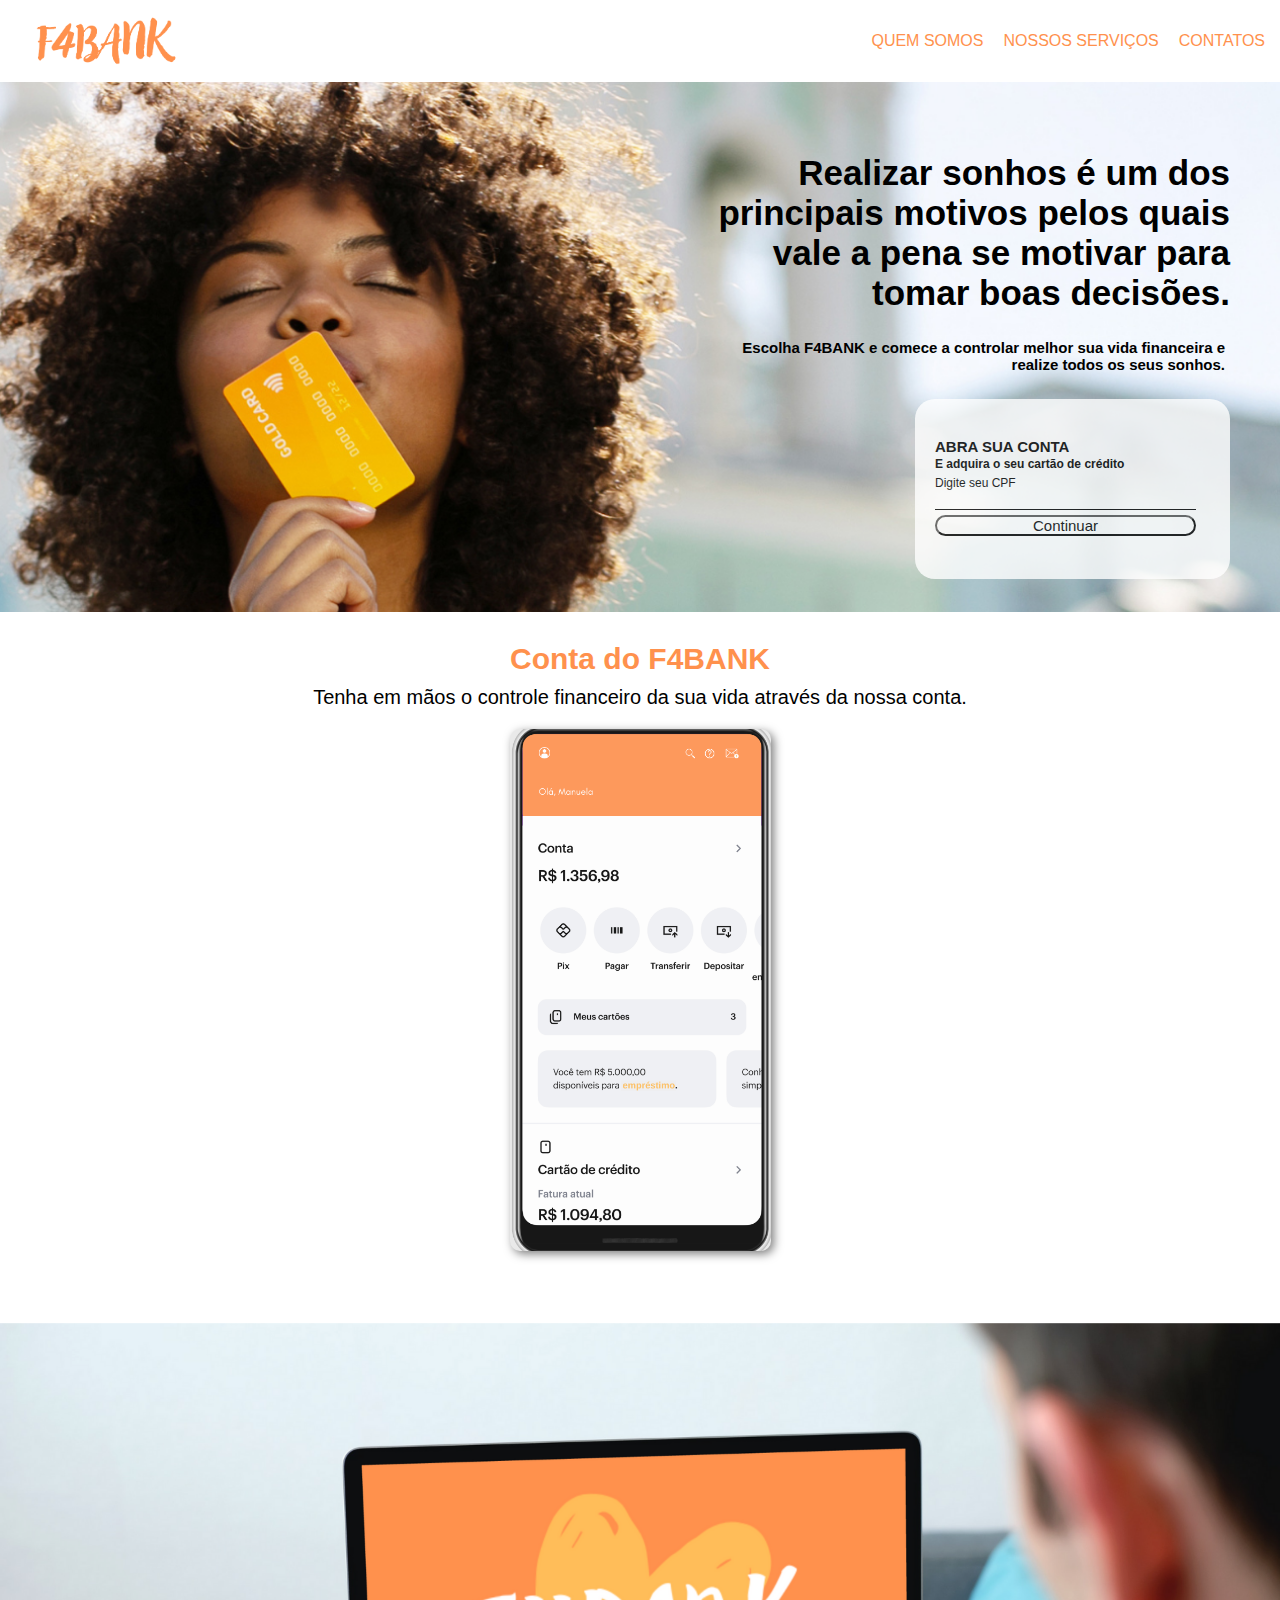
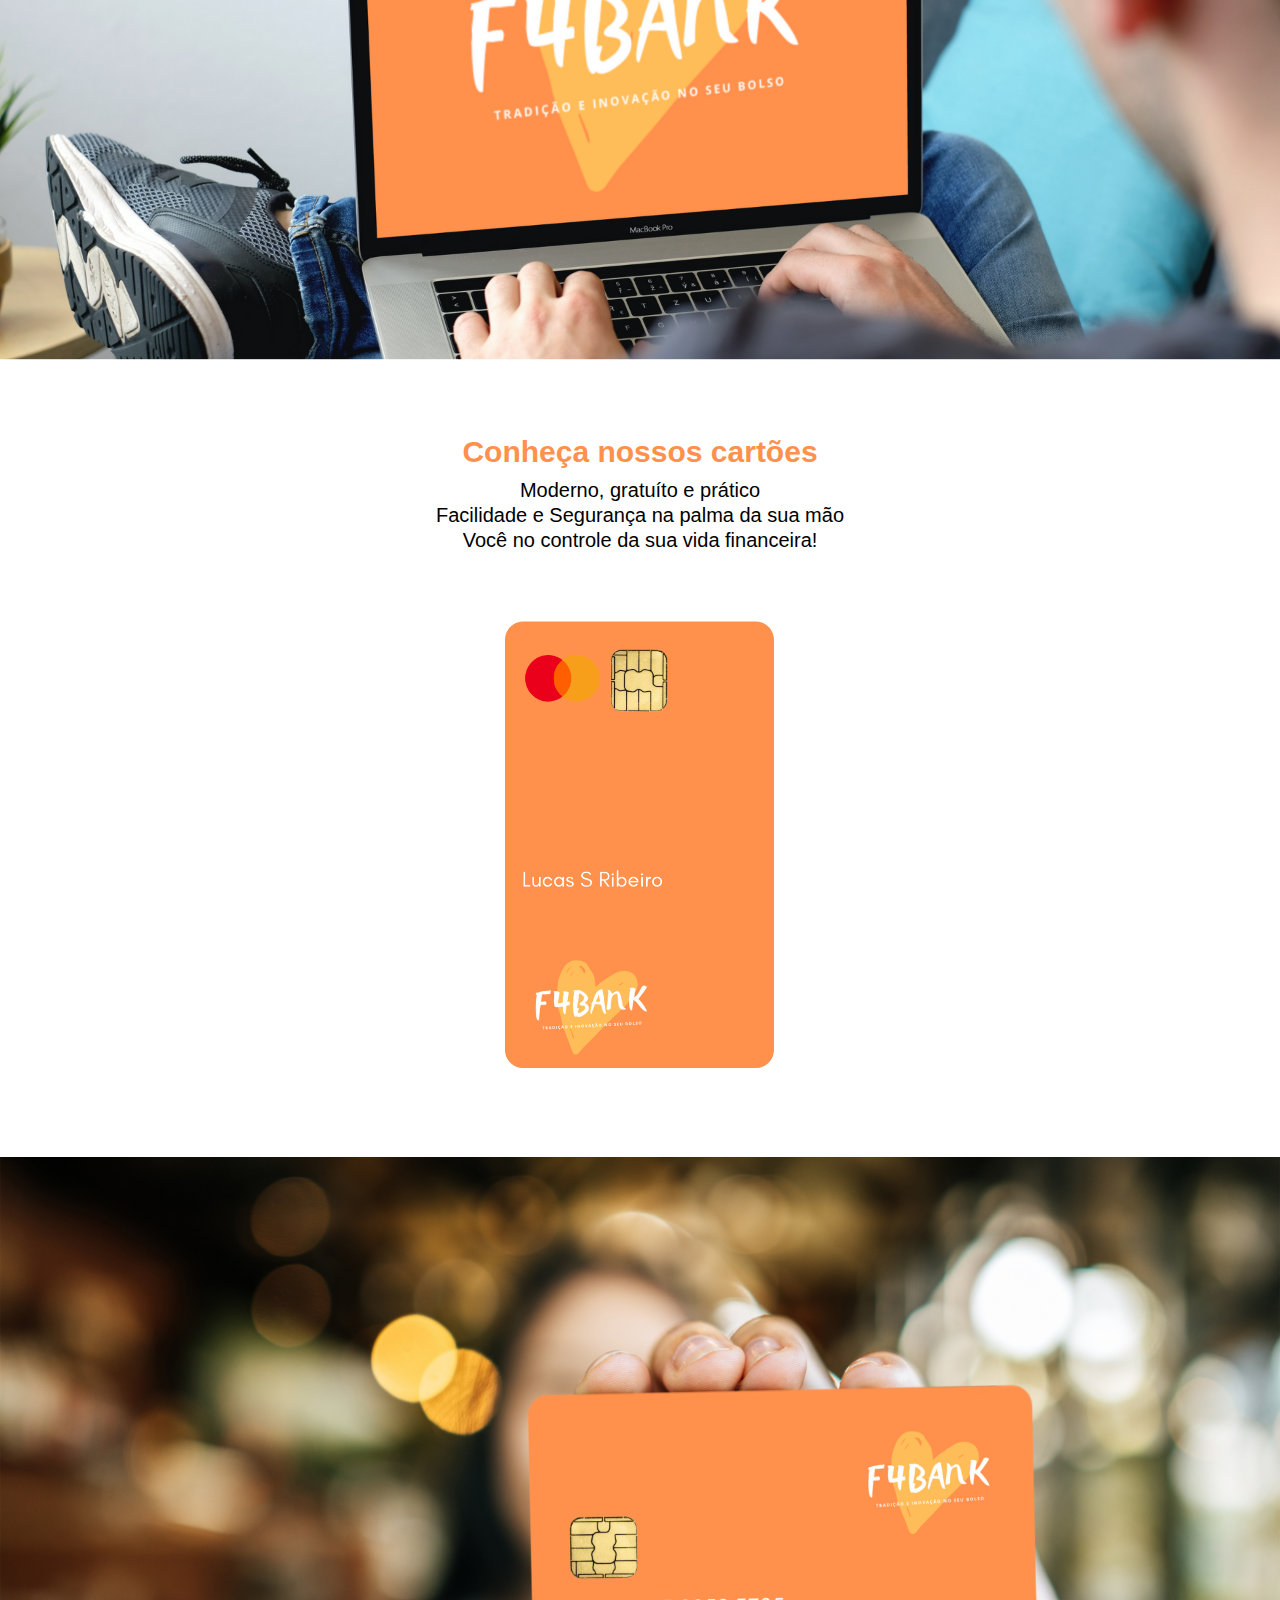
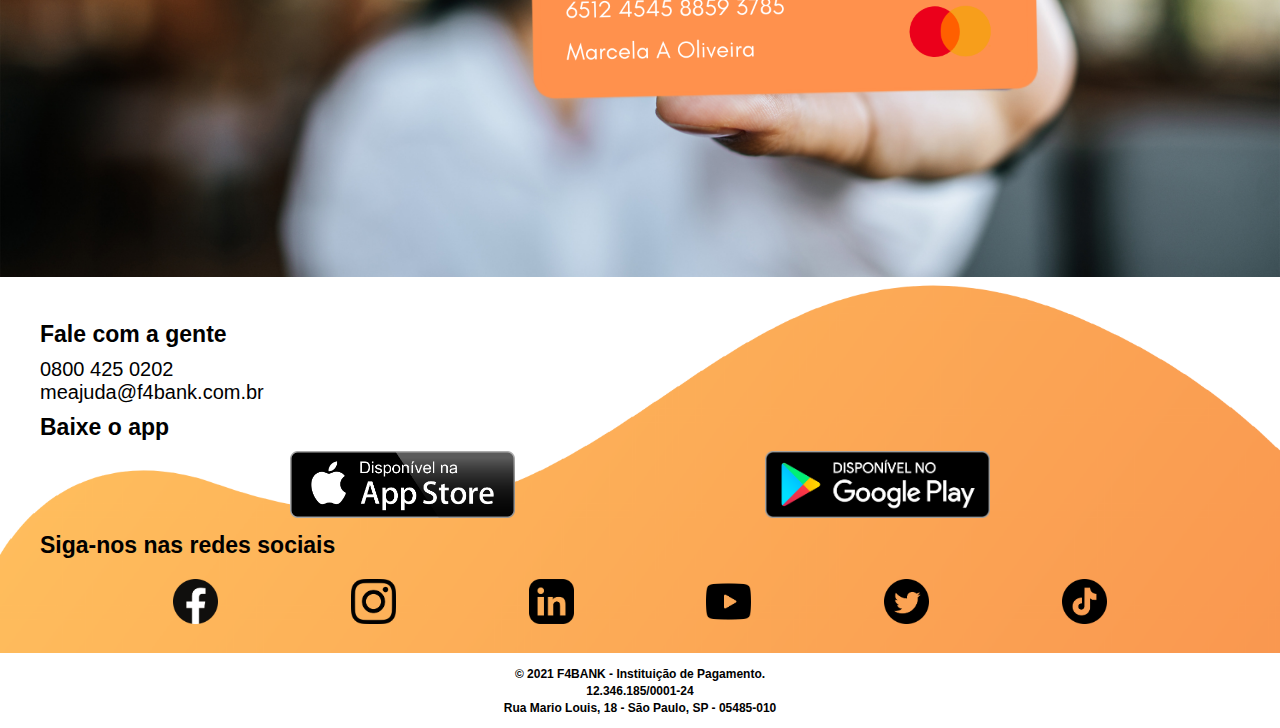
<file: landing-page7/index.html>
<!DOCTYPE html>
<html lang="pt-BR">
  <head>
    <meta charset="UTF-8" />
    <meta http-equiv="X-UA-Compatible" content="IE=edge" />
    <meta name="viewport" content="width=device-width, initial-scale=1.0" />
    <link rel="stylesheet" href="style.css"/>


    <title>Projeto Landing Page</title>
  </head>
  <body>
    <header>

      <div class="navbar">
        <img src="./Imagens/logo-f4bank.png" alt="logo-f4bank"/>
        <input type="checkbox" id="checkbox-menu">
        <label id="hamburguer" for="checkbox-menu"><i class="ri-menu-line"></i></label>
        <div class="menu">
            <ul class="list">
                <li><a href="./quem-somos.html">Quem somos</a></li>
                <li><a href="nossos-servicos.html">Nossos Serviços</a></li>
                <li><a href="#contatos">Contatos</a></li>
            </ul>
        </div>
    </div>
     
    </header>

    <main>
      <div class="texto-apresentacao">
        <div class="texto">
          <h3>
            Realizar sonhos é um dos principais motivos
            pelos quais vale a pena se motivar
            para tomar boas decisões.
          </h3>

          <h5>
            Escolha F4BANK e comece a controlar melhor sua vida financeira e
            realize todos os seus sonhos.
          </h5>
        </div>
          <div class="abra-sua-conta">
            <form action="" class="formulario">
           

            <h2>ABRA SUA CONTA</h2>
            <h6>E adquira o seu cartão de crédito</h6>
              
            <div id="cpf">
                <label id="textocpf" for="cpf">Digite seu CPF</label>
                <input type="text" id="cpf" name="cpf">    
            <div class="form-add">
                <button type="submit">Continuar</button>
            </div>
            

            </form>
          </div>
        </div>
      </div>  


        <div>
          <div class="conta-digital">
          <h1>Conta do F4BANK</h1>
          <p>Tenha em mãos o controle
            financeiro da sua vida através
            da nossa conta.</p>
          
          <div class="card">
          <img src="./Imagens/conta-virtual.png" alt="conta-virtual" class="card-image"/>
        </div>
        </div>
        </div>

      <div id="img-conta">
        <img src="./Imagens/homem-com-notebook.png" alt=""/>
      </div>

      <div>
        <div class="nossos-cartoes">
        <h1>Conheça nossos cartões</h1>
        <p>Moderno, gratuíto e prático</p>
        <p>Facilidade e Segurança na palma da sua mão</p>
        <p>Você no controle da sua vida financeira!</p>
        <div class="card-cartao">

        <img src="./Imagens/mockup-cartao-vertical.png" alt="cartao-card" class=""/>
      </div>
      </div>
      </div>

    <div id="img-propaganda-cartao">
      <img src="./Imagens/mulher-com-nosso-cartao.png" alt=""/>
    </div>

    <div id="contatos" class="contatos">
      <div>
      <h2>Fale com a gente</h2>
      <p>0800 425 0202</p>
      <p>meajuda@f4bank.com.br</p>
      <h2>Baixe o app</h2>
    </div>
    <div class="img-apps">
      <div id="app">
      <a href="https://www.apple.com/br/app-store/"><img src="./Imagens/AppStore.png" alt="AppStore"/></a>
      </div>
      <div id="app">
      <a href="https://play.google.com/store"><img src="./Imagens/GooglePlay.png"  alt="Google Play"/></a>
      </div>
      </div>
      <div><h2>Siga-nos nas redes sociais</h2></div>
      <div class="img-redessociais">
        <div class="redesocial icon">
        <a href="https://pt-br.facebook.com/"><img src="./Imagens/facebook.png" alt="Facebook"/></a>
        </div>
        <div class="redesocial1 icon">
        <a href="https://www.instagram.com"><img src="./Imagens/instagram.png"  alt="Instagram"/></a>
        </div>
        <div class="redesocial icon">
        <a href="https://www.linkedin.com"><img src="./Imagens/linkedin.png" alt="Linkedin"/></a>
        </div>
        <div class="redesocial1 icon">
        <a href="https://www.youtube.com"><img src="./Imagens/youtube.png"  alt="Youtube"/></a></div>
        <div class="redesocial icon">
        <a href="https://twitter.com"><img src="./Imagens/twiter.png" alt="Twiter"/></a>
        </div>
        <div class="redesocial1 icon">
        <a href="https://www.tiktok.com/pt-BR"><img src="./Imagens/tiktok.png"  alt="Tiktok"/></a></div>
      </div> 
    </main>

    <footer>
      <div class="rodape">
        <h4>© 2021 F4BANK - Instituição de Pagamento.</h4>
        <h4>12.346.185/0001-24</h4>
        <h4>Rua Mario Louis, 18 - São Paulo, SP - 05485-010</h4>
      </div>
    </footer>
  </body>
</html>
</file>
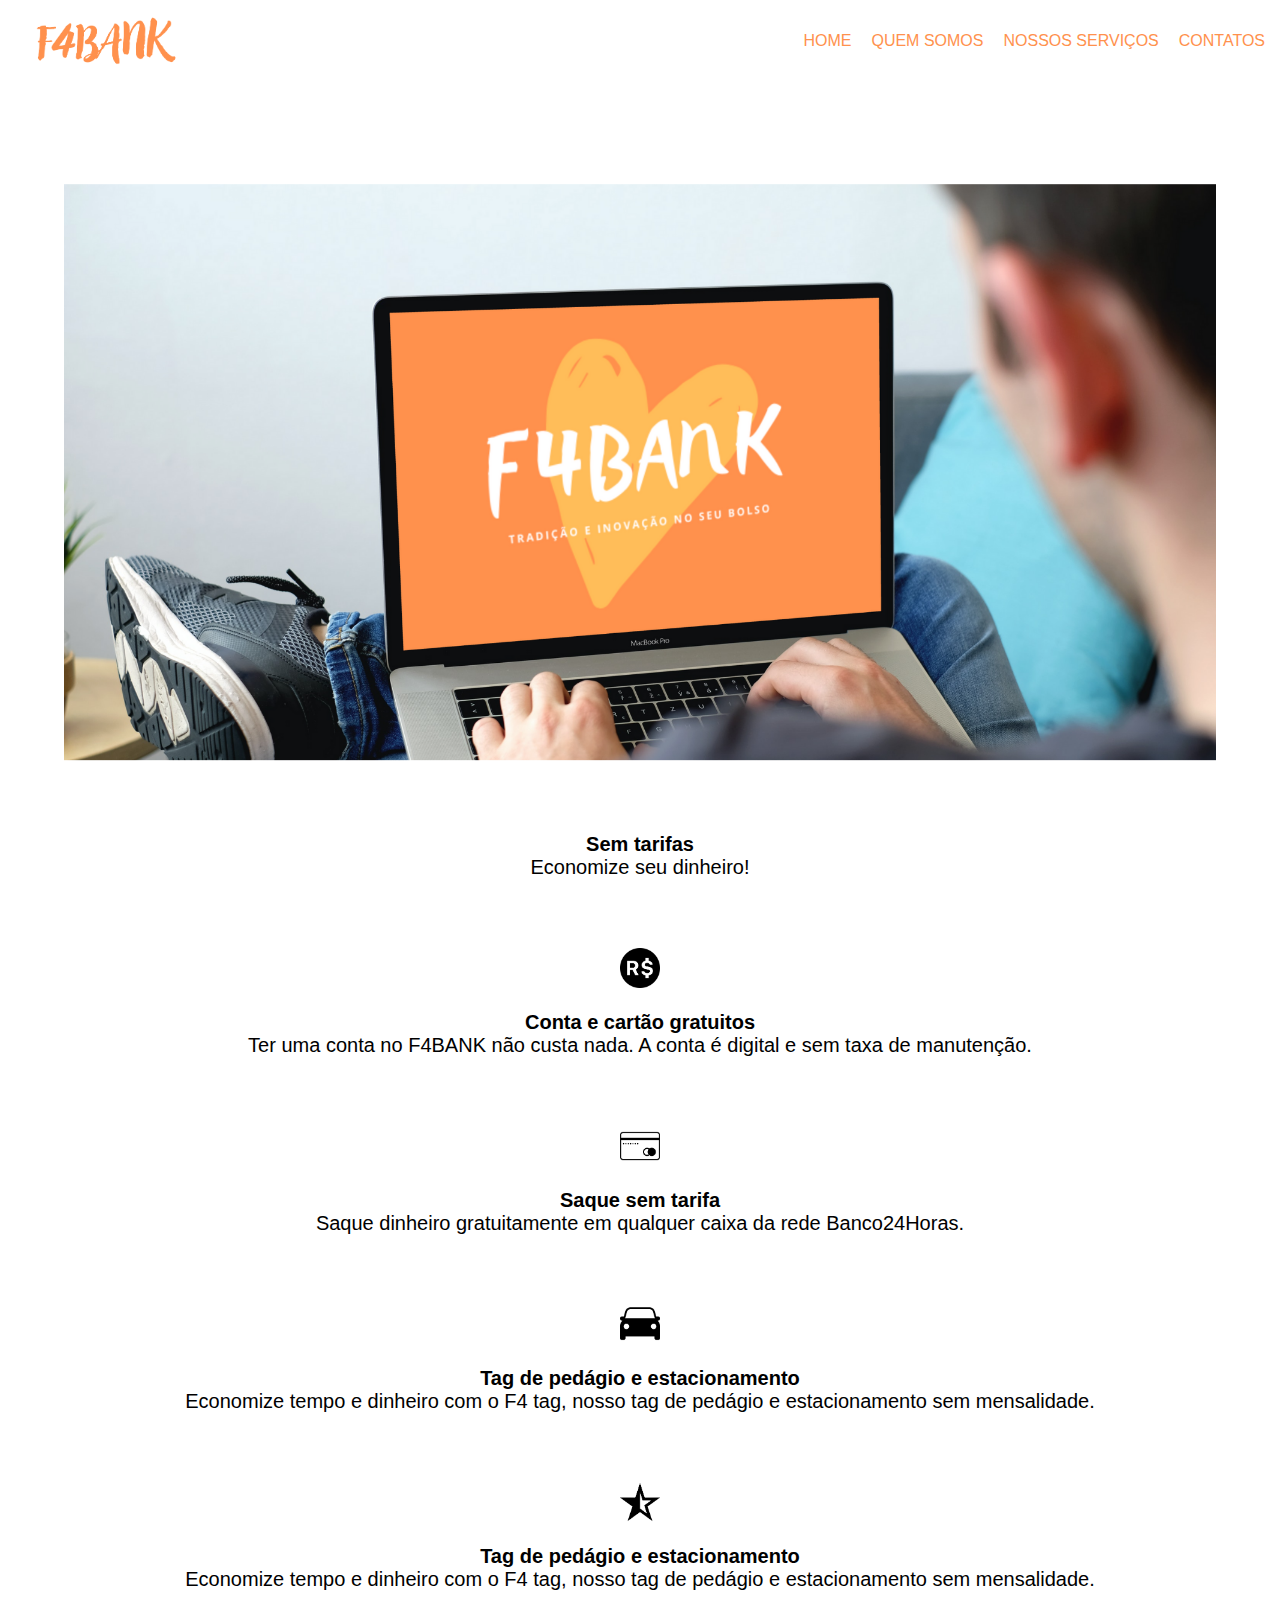
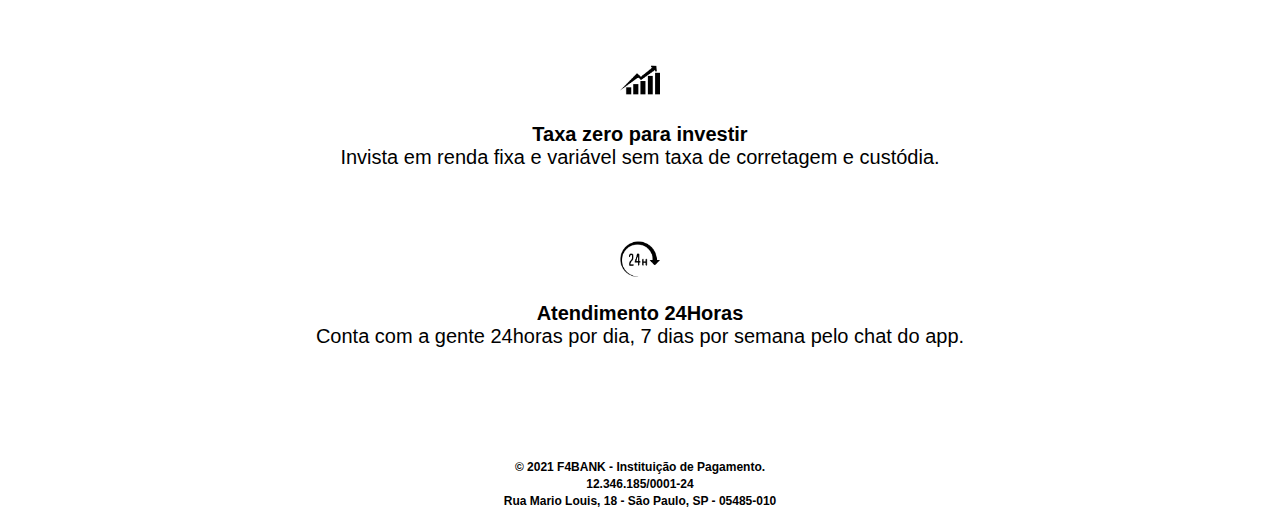
<file: landing-page7/nossos-servicos.html>
<!DOCTYPE html>
<html lang="en">
  <head>
    <meta charset="UTF-8" >
    <meta http-equiv="X-UA-Compatible" content="IE=edge" >
    <meta name="viewport" content="width=device-width, initial-scale=1" >
    <link rel="stylesheet" href="style.css" >
    <title>Nossos Serviços</title>
  </head>
  <body>
    <!--cabeçalho igual a todas às páginas-->
    <header>

      <div class="navbar">
        <img src="./Imagens/logo-f4bank.png" alt="logo-f4bank"/>
        <input type="checkbox" id="checkbox-menu">
        <label id="hamburguer" for="checkbox-menu"><i class="ri-menu-line"></i></label>
        <div class="menu">
            <ul class="list">
                <li><a href="./index.html">Home</a></li>
                <li><a href="./quem-somos.html">Quem somos</a></li>
                <li><a href="nossos-servicos.html">Nossos Serviços</a></li>
                <li><a href="./index.html#contatos">Contatos</a></li>
            </ul>
        </div>
    </div>
     
    </header>
    
    <main>
        <div class="grid-servicos">
        <!--colocar os serviços oferecidos em grid-->
        <!--grid 1 imagem-->
        <section class="img-note">
          <img src="Imagens/homem-com-notebook.png" alt="homem com notebook aberto no site da f4Bank" width="100%" height="100%">
        </section>
      

        <!--grid 2 sem tarifas-->
        <section class="servicos-flex">
           <p><strong>Sem tarifas</strong></p>
            <p>Economize seu dinheiro!</p>
        </section>

        <!--grid 3 conta e cartão gratuitos-->
        <section class="servicos-flex">
          <img class="icone-servicos" src="Imagens/dinheiro.png" alt="cifrão de dinheiro">
          <p><strong>Conta e cartão gratuitos</strong></p>
          <p>Ter uma conta no F4BANK não custa nada. A conta é digital e sem taxa de manutenção.</p>
        </section>

        <!--grid 4 saque-->
        <section class="servicos-flex">
          <img class="icone-servicos" src="Imagens/draw-cartao.png" alt="cartão para saques">
          <p><strong>Saque sem tarifa</strong></p>
          <p>Saque dinheiro gratuitamente em qualquer caixa da rede Banco24Horas.</p>
        </section>

        <!--grid 5 pedágio e estacionamento-->
        <section class="servicos-flex">
          <img class="icone-servicos" src="Imagens/veiculo.png" alt="carro">
          <p><strong>Tag de pedágio e estacionamento</strong></p>
          <p>Economize tempo e dinheiro com o F4 tag, nosso tag de pedágio e estacionamento sem mensalidade.</p>
        </section>

        <!--grid 6 programa de pontos-->
        <section class="servicos-flex">
          <img class="icone-servicos" src="Imagens/estrela.png" alt="estrela">
          <p><strong>Tag de pedágio e estacionamento</strong></p>
          <p>Economize tempo e dinheiro com o F4 tag, nosso tag de pedágio e estacionamento sem mensalidade.</p>
        </section>
        
        <!--grid 7 taxa zero investimento-->
        <section class="servicos-flex">
          <img class="icone-servicos" src="Imagens/grafico.png" alt="gráfico de barras">
          <p><strong>Taxa zero para investir</strong></p>
          <p>Invista em renda fixa e variável sem taxa de corretagem e custódia.</p>
        </section>

        <!--grid 8 atendimento 24 horas-->
        <section class="servicos-flex">
          <img class="icone-servicos" src="Imagens/24h.png" alt="24 horas">         
          <p><strong>Atendimento 24Horas</strong></p>
          <p>Conta com a gente 24horas por dia, 7 dias por semana pelo chat do app.</p>
        </section>

      




        

        
    </div>


    </main>
  
    <footer>
      <div class="rodape">
        <h4>© 2021 F4BANK - Instituição de Pagamento.</h4>
        <h4>12.346.185/0001-24</h4>
        <h4>Rua Mario Louis, 18 - São Paulo, SP - 05485-010</h4>
      </div>
    </footer>


</body>
</html>
</file>
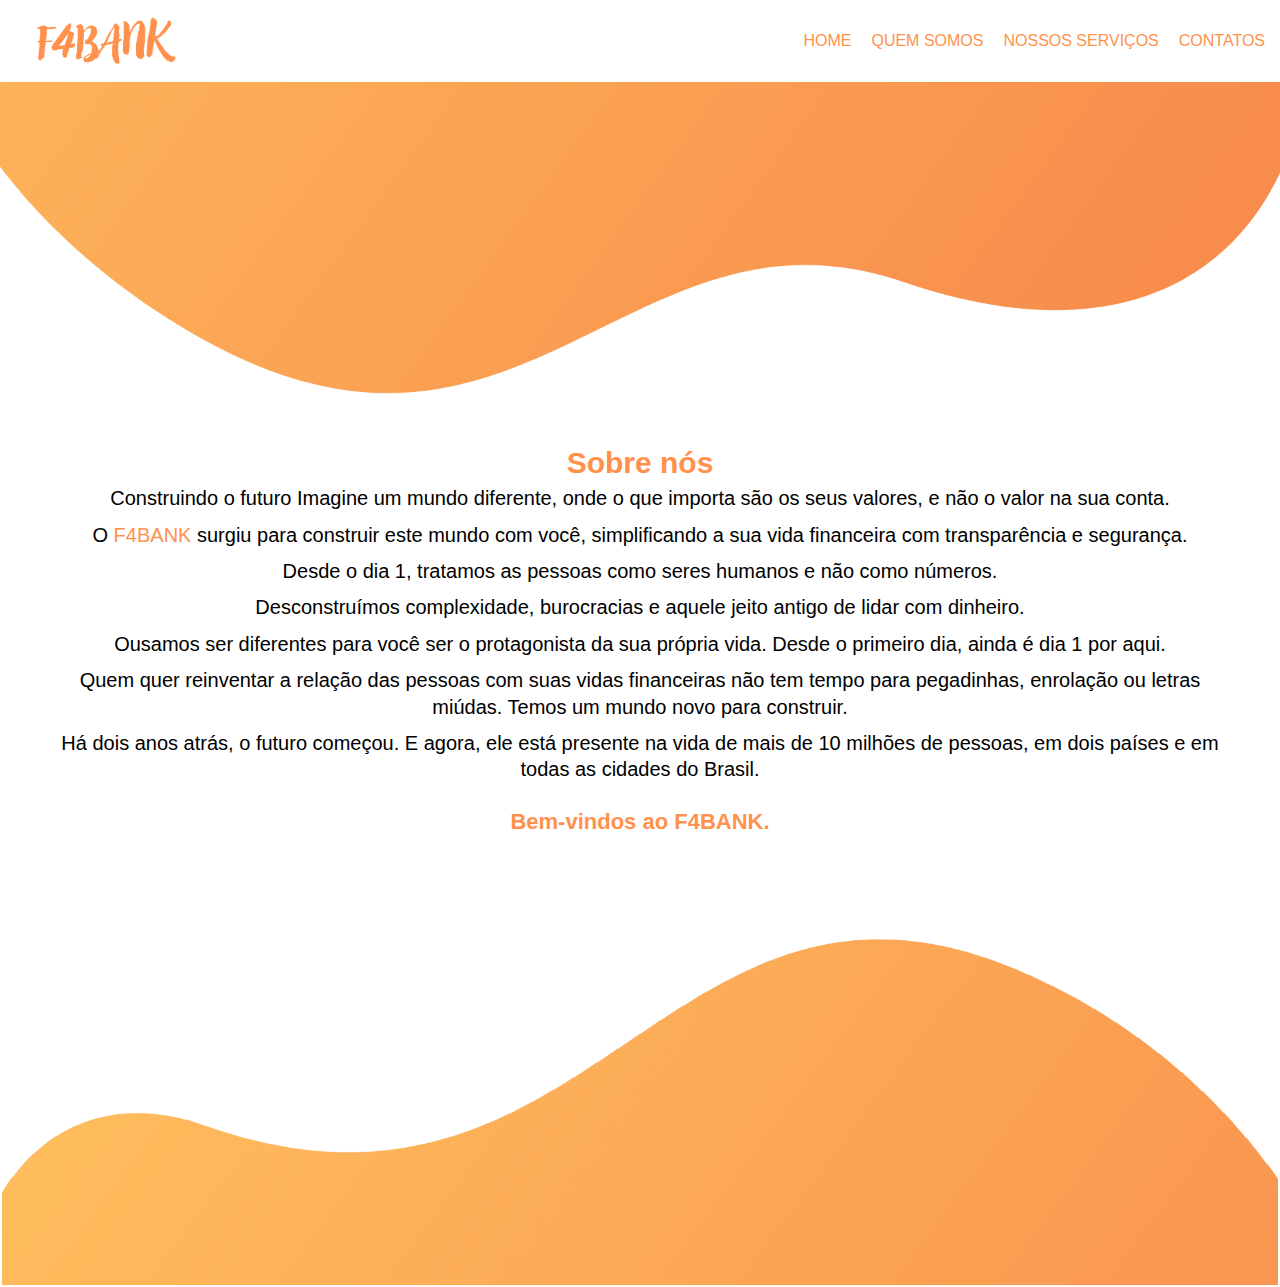
<file: landing-page7/quem-somos.html>
<!DOCTYPE html>
<html lang="en">
  <head>
    <meta charset="UTF-8" />
    <meta http-equiv="X-UA-Compatible" content="IE=edge" />
    <meta name="viewport" content="width=device-width, initial-scale=1.0" />
    <link rel="stylesheet" type="text/css" href="quem-somos.css" />
    <link rel="stylesheet" href="style.css"/>
    <title>Quem somos</title>
  </head>
  <body>
    <header>

      <div class="navbar">
        <img src="./Imagens/logo-f4bank.png" alt="logo-f4bank"/>
        <input type="checkbox" id="checkbox-menu">
        <label id="hamburguer" for="checkbox-menu"><i class="ri-menu-line"></i></label>
        <div class="menu">
            <ul class="list">
                <li><a href="./index.html">Home</a></li>
                <li><a href="./quem-somos.html">Quem somos</a></li>
                <li><a href="nossos-servicos.html">Nossos Serviços</a></li>
                <li><a href="./index.html#contatos">Contatos</a></li>
            </ul>
        </div>
    </div>
     
    </header>
    <section class="container-area">
      <div class="quem-somos">
        <img src="Imagens/layout-cabecalho.png" alt="imagem-cabecalho" />
      <div class="texto-geral">
      <h3 class="titulo-quem-somos">Sobre nós</h3>

      <p class="texto-quem-somos">
        Construindo o futuro Imagine um mundo diferente, onde o que importa são
        os seus valores, e não o valor na sua conta.</p><p> 
        O <span class="F4BANK"> F4BANK</span> surgiu para
        construir este mundo com você, simplificando a sua vida financeira com
        transparência e segurança.</p><p> Desde o dia 1, tratamos as pessoas como seres
        humanos e não como números.</p><p> Desconstruímos complexidade, burocracias e
        aquele jeito antigo de lidar com dinheiro.</p><p> Ousamos ser diferentes para
        você ser o protagonista da sua própria vida. Desde o primeiro dia, ainda
        é dia 1 por aqui.</p><p> Quem quer reinventar a relação das pessoas com suas
        vidas financeiras não tem tempo para pegadinhas, enrolação ou letras
        miúdas. Temos um mundo novo para construir.</p><p> Há dois anos atrás, o futuro
        começou. E agora, ele está presente na vida de mais de 10 milhões de
        pessoas, em dois países e em todas as cidades do Brasil.<br>
        <h4>Bem-vindos ao F4BANK.</h4>
      </p></div>
      
      <footer>
        <img src="./Imagens/layout-rodape.png">
      </footer>

    </div>
    </section>


  </body>
</html>
</file>
<file: landing-page7/style.css>
*{
    margin: 0;
    padding: 0;
    box-sizing: border-box;

}

html, body{
    height: 100%;
}


/* ESTILIZACÃO HEADER */

.navbar{
    display: flex;
    flex-wrap: wrap;
    align-items: center;
    justify-content: space-between;
    background-color: white;
    padding: 15px;
}


.navbar a{
    text-decoration: none;
    color: #FF914D;
    text-transform: uppercase;
    font-family: -apple-system, BlinkMacSystemFont, 'Segoe UI', Roboto, Oxygen, Ubuntu, Cantarell, 'Open Sans', 'Helvetica Neue', sans-serif;
}

.navbar img {
    max-width: 20vh;
}

.list {
    list-style: none;
    display: flex;
    gap: 20px;
}

#checkbox-menu, .navbar #hamburguer{
    display: none;

}



@media screen and (max-width: 600px) {
    .menu {

        width: 100%;
        max-height: 0;
        overflow: hidden;
    }
    .list {
        flex-direction: column;
        align-items: end;
        padding: 25px;
        
    }
    .navbar #hamburguer{
        display: block;
        align-items: center;
        cursor: pointer;  
        color: #FF914D;
        border-radius: 4px;


    }
    #checkbox-menu:checked ~ .menu{
        max-height: 100%;    
    }
    
    .navbar{
        height: 100%;
        display: flex;
    
    }
    
    #checkbox-menu{
        position: absolute;
        opacity: 0;
    }
    
    #hamburguer {
        cursor: pointer;
        position: relative;
        display: block;
        height: 20px;
        width: 30px;
        background-color: #FF914D;
    }
    
}

/* ESTILIZACÃO MAIN */
/* Texto em cima do Background inicial*/

.texto-apresentacao {
    display: flex;
    flex-direction: column;
    justify-content: center;
    align-items: end;
    background-image: url(./Imagens/mulher-laranja-cartao.png);
    background-size: cover;
    padding: 0px 0px 8px 0px;
    
}

.texto {
    padding: 16px 10px 0 210px;
    
}

.texto h3{
    font-size: 15px;
    display: flex;
    text-align: end;
    justify-content: end;
    padding: 5px;
    font-family: -apple-system, BlinkMacSystemFont, 'Segoe UI', Roboto, Oxygen, Ubuntu, Cantarell, 'Open Sans', 'Helvetica Neue', sans-serif;

}

.texto h5{
    font-size: 10px;
    display: flex;
    text-align: end;
    justify-content: end;
    padding: 1px 5px;
    font-family: -apple-system, BlinkMacSystemFont, 'Segoe UI', Roboto, Oxygen, Ubuntu, Cantarell, 'Open Sans', 'Helvetica Neue', sans-serif;

}


/* Formulário Abra sua Conta */


.abra-sua-conta {
    display: flex;
    flex-direction: column;
    justify-content: center;
    width: 35vh;
    height: 20vh;
    margin: 25px 50px;
    padding: 12px 20px;
    background-color: white;
    opacity: 80%;
    border-radius: 20px;

    
}


#cpf {
    font-size: 12px;
    padding: 0;
    font-family: -apple-system, BlinkMacSystemFont, 'Segoe UI', Roboto, Oxygen, Ubuntu, Cantarell, 'Open Sans', 'Helvetica Neue', sans-serif;
}



.formulario h2{
    font-size: 15px;
    display: flex;
    padding: 0 0 2px 0;
    font-family: -apple-system, BlinkMacSystemFont, 'Segoe UI', Roboto, Oxygen, Ubuntu, Cantarell, 'Open Sans', 'Helvetica Neue', sans-serif;
}

.formulario h6{
    font-size: 12px;
    display: flex;
    padding: 0 0 5px 0;
    font-family: -apple-system, BlinkMacSystemFont, 'Segoe UI', Roboto, Oxygen, Ubuntu, Cantarell, 'Open Sans', 'Helvetica Neue', sans-serif;
}

#cpf input{
    border: none;
    border-bottom: 1px solid black;
    padding: 0 0 5px;
    width: 29vh;
}

.form-add {
    padding: 5px 0;
    
} 

.form-add button{

    font-size: 15px;
    font-family:Verdana, Geneva, Tahoma, sans-serif;
    width: 29vh;
    border-radius: 20px;
    background-color: white;
}

/* Conta Digital */

.conta-digital{
    display: flex;
    flex-direction: column;
    justify-content:center;
    align-items: center;
    text-align: center;
    padding: 30px 100px;
}

.card img{
    max-height: 100vh;
}

.conta-digital h1{
    font-size: 20px;
    color: #FF914D;
    padding: 0 0 10px;
    font-family: -apple-system, BlinkMacSystemFont, 'Segoe UI', Roboto, Oxygen, Ubuntu, Cantarell, 'Open Sans', 'Helvetica Neue', sans-serif;
}

.conta-digital p{
    font-size: 12px;
    padding: 0 0 20px;
    font-family: -apple-system, BlinkMacSystemFont, 'Segoe UI', Roboto, Oxygen, Ubuntu, Cantarell, 'Open Sans', 'Helvetica Neue', sans-serif;
}

.card {
    width: 20vh;
    height: 40vh;
    background-color: rgb(233, 233, 233);
    border-radius: 10px;
    outline: 1px solid rgba(255, 255, 255, .5);
    outline-offset: -8px;
    box-shadow: 3px 3px 10px rgba(0, 0, 0, .5);
    position: relative;
    overflow: hidden;
        
}

.card-image {
    
    inset: 0;
    width: 100%;
    height: 100%;
    object-fit: cover;
    opacity: .9;
    transition: transform .80s;
}

.card:hover .card-image{
    transform: scale(1.15);
}

#img-conta img{
    max-width: 100%;
    max-height: 100%;
}


/* Nossos cartões */

.nossos-cartoes{
    display: flex;
    flex-direction: column;
    justify-content:center;
    align-items: center;
    text-align: center;
    padding: 30px 100px;
}

.card-cartao img{
    padding: 5vh 0 0;
    max-width: 20vh;
    max-height: 100%;
}

.nossos-cartoes h1{
    font-size: 20px;
    color: #FF914D;
    padding: 0 0 10px;
    font-family: -apple-system, BlinkMacSystemFont, 'Segoe UI', Roboto, Oxygen, Ubuntu, Cantarell, 'Open Sans', 'Helvetica Neue', sans-serif;
}

.nossos-cartoes p{
    font-size: 12px;
    padding: 0 0 2px;
    font-family: -apple-system, BlinkMacSystemFont, 'Segoe UI', Roboto, Oxygen, Ubuntu, Cantarell, 'Open Sans', 'Helvetica Neue', sans-serif;
}

#img-propaganda-cartao img{
    max-width: 100%;
    max-height: 100%;
}

/* Contatos */
.contatos{
    display: flex;
    flex-direction: column;
    justify-content:right;
    padding: 30px 40px 15px;
    background-image: url(./Imagens/layout-rodape.png);
    background-size:cover;

}

.contatos h2{
    font-size: 23px;
    font-family: -apple-system, BlinkMacSystemFont, 'Segoe UI', Roboto, Oxygen, Ubuntu, Cantarell, 'Open Sans', 'Helvetica Neue', sans-serif;
    padding: 10px 0;
}

.contatos p{
    font-size: 20px;
    font-family: -apple-system, BlinkMacSystemFont, 'Segoe UI', Roboto, Oxygen, Ubuntu, Cantarell, 'Open Sans', 'Helvetica Neue', sans-serif;
    padding: 0;
}

.img-apps{
    display: flex;
    justify-content: space-evenly;
}

.img-apps img{
    max-width: 25vh;
    max-height: 100%;
}

.img-redessociais img{
    max-width: 5vh;
    max-height: 100%;

}

.img-redessociais{
    display: flex;
    justify-content: space-evenly;
    padding: 10px;
    
}

.icon {
    animation: float 5s ease-in-out infinite;
    padding: 0 10px;
}

.redesocial {
    animation-delay: 1s;
}

.redesocial1 {
    animation-delay: 2s;
}

@keyframes float {
    0%{
        transform: translateY(0);
    }
    50% {
        transform: translateY(-15px);
    }
    100% {
        transform: translateY(0);
    }
}



/* Rodapé */

footer {
    display: flex;
    justify-content: center;
    align-items: center;
    padding: 2px;
}

footer h4{
    display: flex;
    justify-content: center;
    font-size: 12px;
    font-family: Verdana, Geneva, Tahoma, sans-serif;
    align-items: center;
}

h4{
    padding: 1.5px;
}

.rodape{
    padding: 10px
}


@media screen and (min-device-width: 475px) and (max-device-width: 580px) {
    .texto {
        padding: 16px 50px 0 270px;
    }

}
    
@media screen and (min-device-width: 580px) and (max-device-width: 720px) {
    .texto {
            padding: 16px 50px 0 350px;
    }
    .texto h3{
        font-size: 20px;
    } 
    .texto h5{
        font-size: 15px;
    }
    .conta-digital h1{
        font-size: 30px;
    }
    .conta-digital p{
        font-size: 20px;
    }
    .nossos-cartoes h1{
        font-size: 30px;
    }
     .nossos-cartoes p{
        font-size: 20px;
    }
    .card img{
        max-width: 120vh;
    }
    .card {
        width: 29vh;
        height: 58vh;
    }
    .card-cartao img{
        max-width: 30vh;
}
}
    @media screen and (min-device-width: 720px) and (max-device-width: 815px) {
    .texto {
            padding: 16px 50px 0 400px;
    }
    .texto h3{
        font-size: 20px;
    } 
    .texto h5{
        font-size: 15px;
    }
    .conta-digital h1{
        font-size: 30px;
    }
    .conta-digital p{
        font-size: 20px;
    }
    .nossos-cartoes h1{
        font-size: 30px;
    }
     .nossos-cartoes p{
        font-size: 20px;
    }
    .card img{
        max-width: 120vh;
    }
    .card {
        width: 29vh;
        height: 58vh;
    }
    .card-cartao img{
        max-width: 30vh;
}  

}

@media screen and (min-device-width: 815px) and (max-device-width: 921px) {
    .texto {
        padding: 16px 50px 0 500px;
}
.texto h3{
    font-size: 20px;
} 
.texto h5{
    font-size: 15px;
}  
.conta-digital h1{
    font-size: 30px;
}
.conta-digital p{
    font-size: 20px;
}
.nossos-cartoes h1{
    font-size: 30px;
}
 .nossos-cartoes p{
    font-size: 20px;
}
.card img{
    max-width: 120vh;
}
.card {
    width: 29vh;
    height: 58vh;
}
.card-cartao img{
    max-width: 30vh;
}

}
@media screen and (min-device-width: 921px) and (max-device-width: 1111px)  {
    .texto {
        padding: 16px 50px 0 600px;
}
.texto h3{
    font-size: 25px;
} 
.texto h5{
    font-size: 15px;
}
.conta-digital h1{
    font-size: 30px;
}
.conta-digital p{
    font-size: 20px;
}
.nossos-cartoes h1{
    font-size: 30px;
}
 .nossos-cartoes p{
    font-size: 20px;
}
.card img{
    max-width: 120vh;
}
.card {
    width: 29vh;
    height: 58vh;
}
.card-cartao img{
    max-width: 30vh;
}  

}
@media screen and (min-device-width: 1111px) and (max-device-width: 1343px)  {
.texto {
        padding: 46px 50px 0 700px;
}
.texto h3{
    font-size: 35px;
    padding: 25px 0;
} 
.texto h5{
    font-size: 15px;
}
.conta-digital h1{
    font-size: 30px;
}
.conta-digital p{
    font-size: 20px;
}
.nossos-cartoes h1{
    font-size: 30px;
}
 .nossos-cartoes p{
    font-size: 20px;
}
.card img{
    max-width: 120vh;
}
.card {
    width: 29vh;
    height: 58vh;
}
.card-cartao img{
    max-width: 30vh;
}  
}

@media screen and (min-device-width: 1343px)  {
.texto {
        padding: 46px 50px 20px 900px;
}
.texto h3{
    font-size: 35px;
    padding: 25px 0;
} 
.texto h5{
    font-size: 15px;
}
.conta-digital h1{
    font-size: 30px;
}
.conta-digital p{
    font-size: 20px;
}
.nossos-cartoes h1{
    font-size: 30px;
}
 .nossos-cartoes p{
    font-size: 20px;
}
.card img{
    max-width: 120vh;
}
.card {
    width: 29vh;
    height: 58vh;
}
.card-cartao img{
    max-width: 30vh;
}  


}

/*PÁGINA NOSSOS SERVIÇOS*/
/*MAIN div*/
.grid-servicos{
    background-color: white;
    display:grid;
    grid-template-columns: 1fr;
    grid-template-rows: auto;
    margin: 5% 5% 5% 5%;
}

/*MAIN img note*/
.img-note{
margin-bottom: 0;
}

/*MAIN sections*/
.servicos-flex{
    display:flex;
    flex-direction: column;
    align-items: center;
    margin-bottom: 3%;
    margin-top:3%;
}


/*MAIN imagem ícones*/

@media (max-device-width: 480px){
   .icone-servicos {
    width:15px;
    height:15px;
    margin-bottom: 2%;
}
    }

@media (min-device-width: 481px) and (max-device-width: 800px){
    .icone-servicos {
        width:25px;
        height:25px;
        margin-bottom: 2%;
        }
    }

@media (min-device-width: 801px){
    .icone-servicos {
        width:40px;
        height:40px;
        margin-bottom: 2%;
           
    }
       }  


   

/*MAIN textos sections*/
.servicos-flex p{
    font-family: -apple-system, BlinkMacSystemFont, 'Segoe UI', Roboto, Oxygen, Ubuntu, Cantarell, 'Open Sans', 'Helvetica Neue', sans-serif;
    text-align: center;
    font-size: 20px;    
     }
</file>
<file: landing-page7/quem-somos.css>
* {
  margin: 0;
  padding: 0;
  box-sizing: border-box;
}

/*ESTILIZAÇÃO PAG QUEM SOMOS*/

.container-area {
  display: flex;
  width: 100%;
  height: 100%;
}

.quem-somos img {
  max-width: 100%;
  float: inline-start;
}

.titulo-quem-somos {
  font-size: 30px;
  color: #ff914d;
}

.texto-geral {
  font-family: Graphik-Medium, Graphik-Regular, "Gotham SSm A", "Gotham SSm B",
    "Helvetica Neue", Helvetica, Arial, sans-serif;
  margin: 0px 0px 16px;
  padding: 50px;
  display: flex;
  flex-direction: column;
  justify-content: center;
  text-align: center;
}
.F4BANK {
  color: #ff914d;
}
p {
  padding: 5px;
  font-size: 20px;
  line-height: 1.32;
}
h4 {
  margin: 20px;
  font-size: 22px;
  text-align: center;
  color: #ff914d;
  font-weight: bold;
}

footer img {
  width: 100%;
}
</file>
